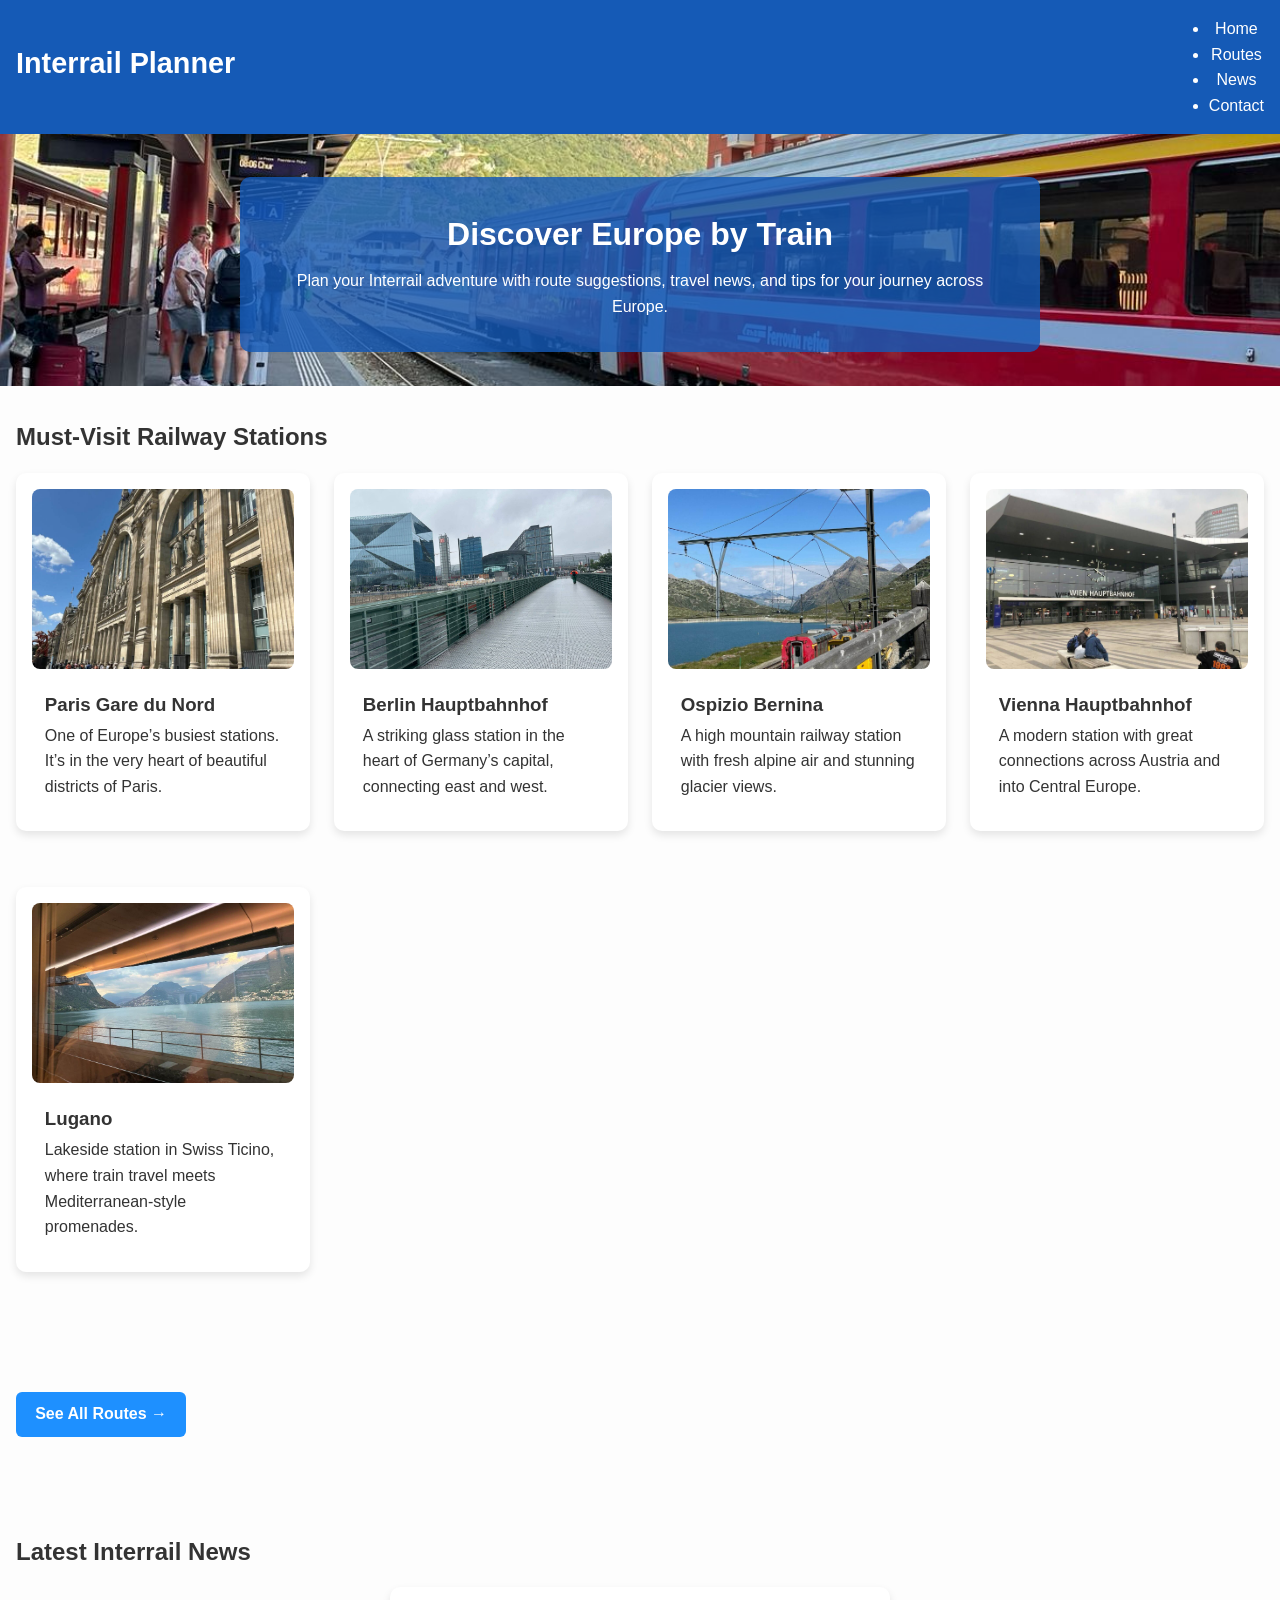
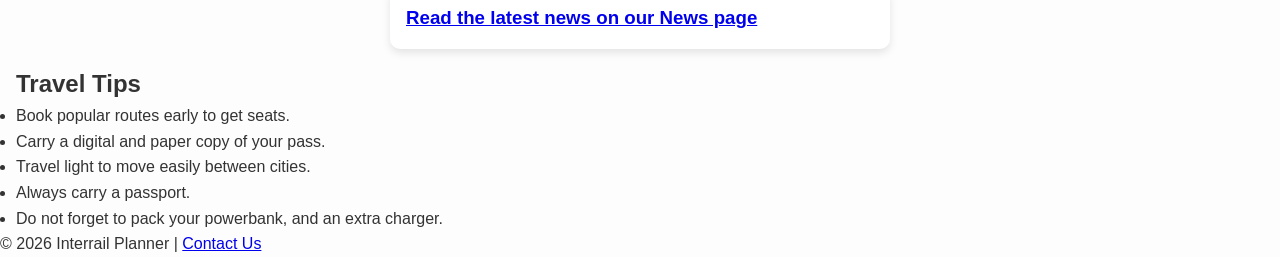
<file: index.html>
<!DOCTYPE html>
<html lang="en">
<head>
  <meta charset="UTF-8">
  <meta name="viewport" content="width=device-width, initial-scale=1.0">
  <title>Interrail Planner - Home</title>
  <meta name="description" content="Plan your European adventure with Interrail Planner. Discover routes, news, and travel tips.">
  <link rel="icon" href="favicon.ico">
  <meta name="theme-color" content="#1e90ff">
  <link rel="stylesheet" href="css/style.css">
</head>
<body>
  <!-- Header -->
  <header>
    <h1>Interrail Planner</h1>
    <button class="nav-toggle" aria-expanded="false" aria-controls="main-nav" aria-label="Open navigation menu">☰</button>
      <!-- nav-toggle button remains as is -->
    <nav id="main-nav" aria-label="Main navigation">
      <ul>
        <li><a href="index.html" aria-current="page">Home</a></li>
        <li><a href="routes.html">Routes</a></li>
        <li><a href="news.html">News</a></li>
        <li><a href="contact.html">Contact</a></li>
      </ul>
    </nav>
  </header>

  <!-- Main content -->
  <main id="main">
    <!-- Hero Section -->
    <section class="hero">
      <img src="images/hero/hero_index.jpeg" alt="European train passing scenic landscape">
      <div class="hero-text">
        <h2>Discover Europe by Train</h2>
        <p>Plan your Interrail adventure with route suggestions, travel news, and tips for your journey across Europe.</p>
      </div>
    </section>

    <!-- Must-Visit Stations Section -->
    <section class="featured-stations">
      <h2>Must-Visit Railway Stations</h2>

      <div class="station-grid">
        <article class="station-card card">
          <figure>
            <img src="images/stations/gare-du-nord.jpeg" alt="Paris Gare du Nord train hall with arched ceiling" loading="lazy">
            
          </figure>
          <h3>Paris Gare du Nord</h3>
          <p>One of Europe’s busiest stations. It’s in the very heart of beautiful districts of Paris.</p>
        </article>

        <article class="station-card card">
          <figure>
            <img src="images/stations/berlin-hauptbahnhof.jpeg" alt="Berlin Hauptbahnhof modern glass facade" loading="lazy">
            
          </figure>
          <h3>Berlin Hauptbahnhof</h3>
          <p>A striking glass station in the heart of Germany’s capital, connecting east and west.</p>
        </article>

        <article class="station-card card">
          <figure>
            <img src="images/stations/ospizio-bernina.jpeg" alt="Ospizio Bernina mountain railway station in the Swiss Alps" loading="lazy">
            
          </figure>
          <h3>Ospizio Bernina</h3>
          <p>A high mountain railway station with fresh alpine air and stunning glacier views.</p>
        </article>

        <article class="station-card card">
          <figure>
            <img src="images/stations/vienna-hauptbahnhof.jpeg" alt="Vienna Hauptbahnhof with modern glass canopy" loading="lazy">
            
          </figure>
          <h3>Vienna Hauptbahnhof</h3>
          <p>A modern station with great connections across Austria and into Central Europe.</p>
        </article>

        <article class="station-card card">
          <figure>
            <img src="images/stations/lugano.jpeg" alt="Lugano train station terraces with lake view" loading="lazy">
            
          </figure>
          <h3>Lugano</h3>
          <p>Lakeside station in Swiss Ticino, where train travel meets Mediterranean-style promenades.</p>
        </article>
      </div>

      <a href="routes.html" class="btn">See All Routes →</a>
    </section>

    <!-- Latest News Section -->
    <section class="latest-news">
      <h2>Latest Interrail News</h2>
      <!-- news cards moved to news.html; homepage links simply lead there -->
      <div class="card">
        <h3><a href="news.html">Read the latest news on our News page</a></h3>
      </div>
    </section>

    <!-- Quick Tips Section -->
    <section class="travel-tips">
      <h2>Travel Tips</h2>
      <ul>
        <li>Book popular routes early to get seats.</li>
        <li>Carry a digital and paper copy of your pass.</li>
        <li>Travel light to move easily between cities.</li>
        <li>Always carry a passport.</li>
        <li>Do not forget to pack your powerbank, and an extra charger.</li>
      </ul>
    </section>
  </main>

  <!-- Footer -->
  <footer>
    <p>© 2026 Interrail Planner | <a href="contact.html" class="footer-link">Contact Us</a></p>
  </footer>

  <!-- Site scripts -->
  <script src="js/news.js"></script>
</body>
</html>
</file>
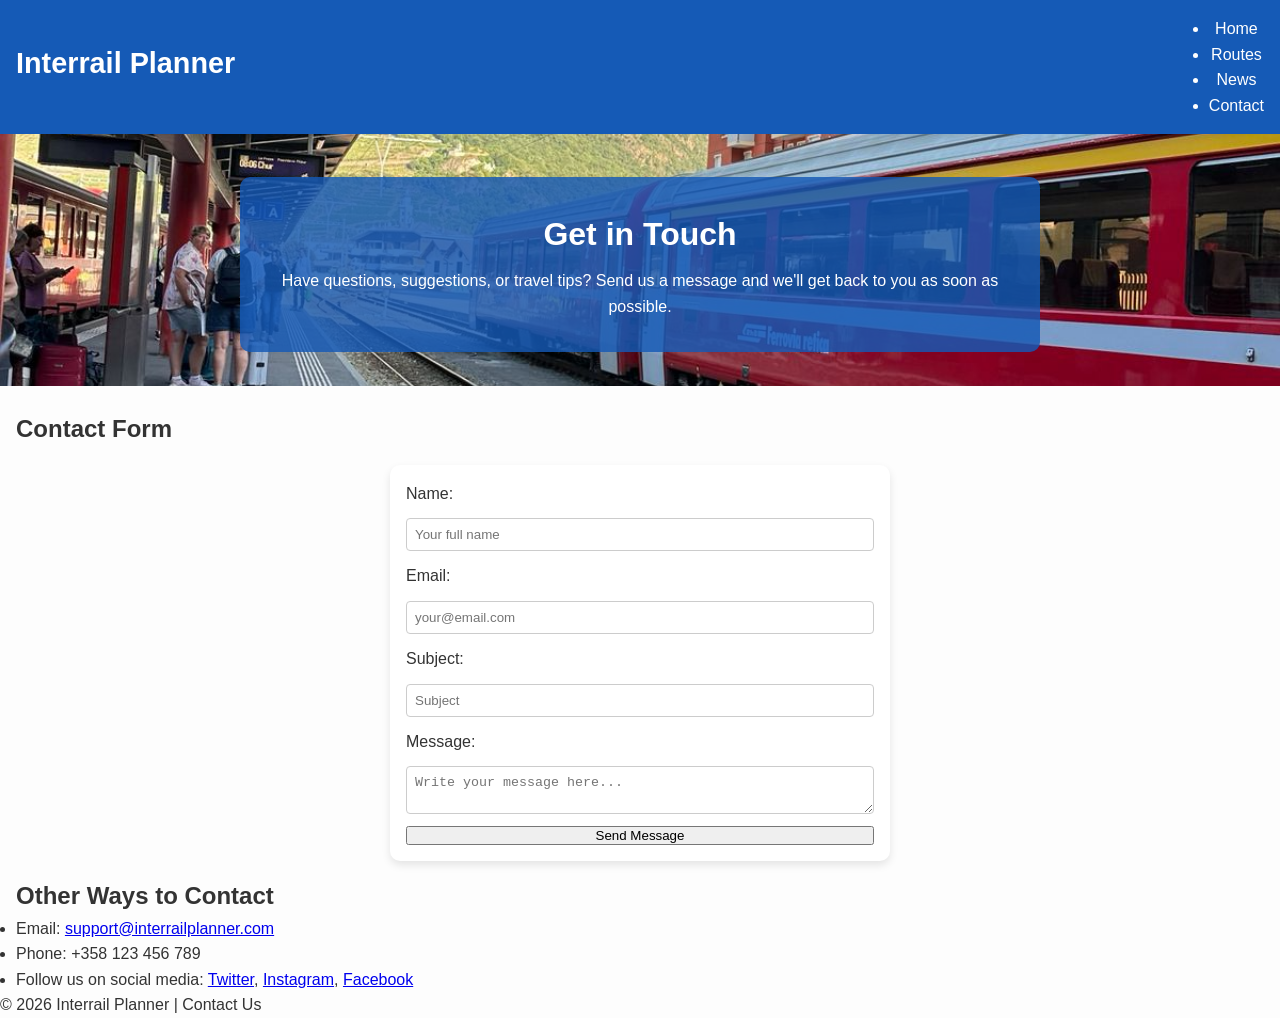
<file: contact.html>
<!DOCTYPE html>
<html lang="en">
<head>
  <meta charset="UTF-8">
  <meta name="viewport" content="width=device-width, initial-scale=1.0">
  <title>Interrail Planner - Contact</title>
  <meta name="description" content="Contact Interrail Planner for questions, feedback, or travel support.">
  <link rel="icon" href="favicon.ico">
  <meta name="theme-color" content="#1e90ff">
  <link rel="stylesheet" href="css/style.css">
</head>
<body>
  <!-- Header -->
  <header>
    <h1>Interrail Planner</h1>
    <button class="nav-toggle" aria-expanded="false" aria-controls="main-nav" aria-label="Open navigation menu">☰</button>
      <!-- nav-toggle button remains as is -->
    <nav id="main-nav" aria-label="Main navigation">
      <ul>
        <li><a href="index.html">Home</a></li>
        <li><a href="routes.html">Routes</a></li>
        <li><a href="news.html">News</a></li>
        <li><a href="contact.html" aria-current="page">Contact</a></li>
      </ul>
    </nav>
  </header>

  <!-- Main content -->
  <main id="main">
    <!-- Hero Section -->
    <section class="hero hero-text-only">
      <img src="images/hero/hero_index.jpeg" alt="European train passing scenic landscape">
      <div class="hero-text">
        <h2>Get in Touch</h2>
        <p>Have questions, suggestions, or travel tips? Send us a message and we'll get back to you as soon as possible.</p>
      </div>
    </section>

    <!-- Contact Form Section -->
    <section>
      <h2>Contact Form</h2>
      <form action="#" method="POST" class="card">
        <label for="name">Name:</label>
        <input type="text" id="name" name="name" placeholder="Your full name" required>

        <label for="email">Email:</label>
        <input type="email" id="email" name="email" placeholder="your@email.com" required>

        <label for="subject">Subject:</label>
        <input type="text" id="subject" name="subject" placeholder="Subject" required>

        <label for="message">Message:</label>
        <textarea id="message" name="message" placeholder="Write your message here..." required></textarea>

        <button type="submit">Send Message</button>
      </form>
    </section>

    <!-- Alternative Contact Info -->
    <section>
      <h2>Other Ways to Contact</h2>
      <ul>
        <li>Email: <a href="mailto:support@interrailplanner.com" class="footer-link">support@interrailplanner.com</a></li>
        <li>Phone: +358 123 456 789</li>
        <li>Follow us on social media:
          <a href="#" class="footer-link">Twitter</a>,
          <a href="#" class="footer-link">Instagram</a>,
          <a href="#" class="footer-link">Facebook</a>
        </li>
      </ul>
    </section>
  </main>

  <!-- Footer -->
  <footer>
    <p>© 2026 Interrail Planner | <span class="footer-link">Contact Us</span></p>
  </footer>

  <!-- Site scripts -->
  <script src="js/news.js"></script>
</body>
</html>
</file>
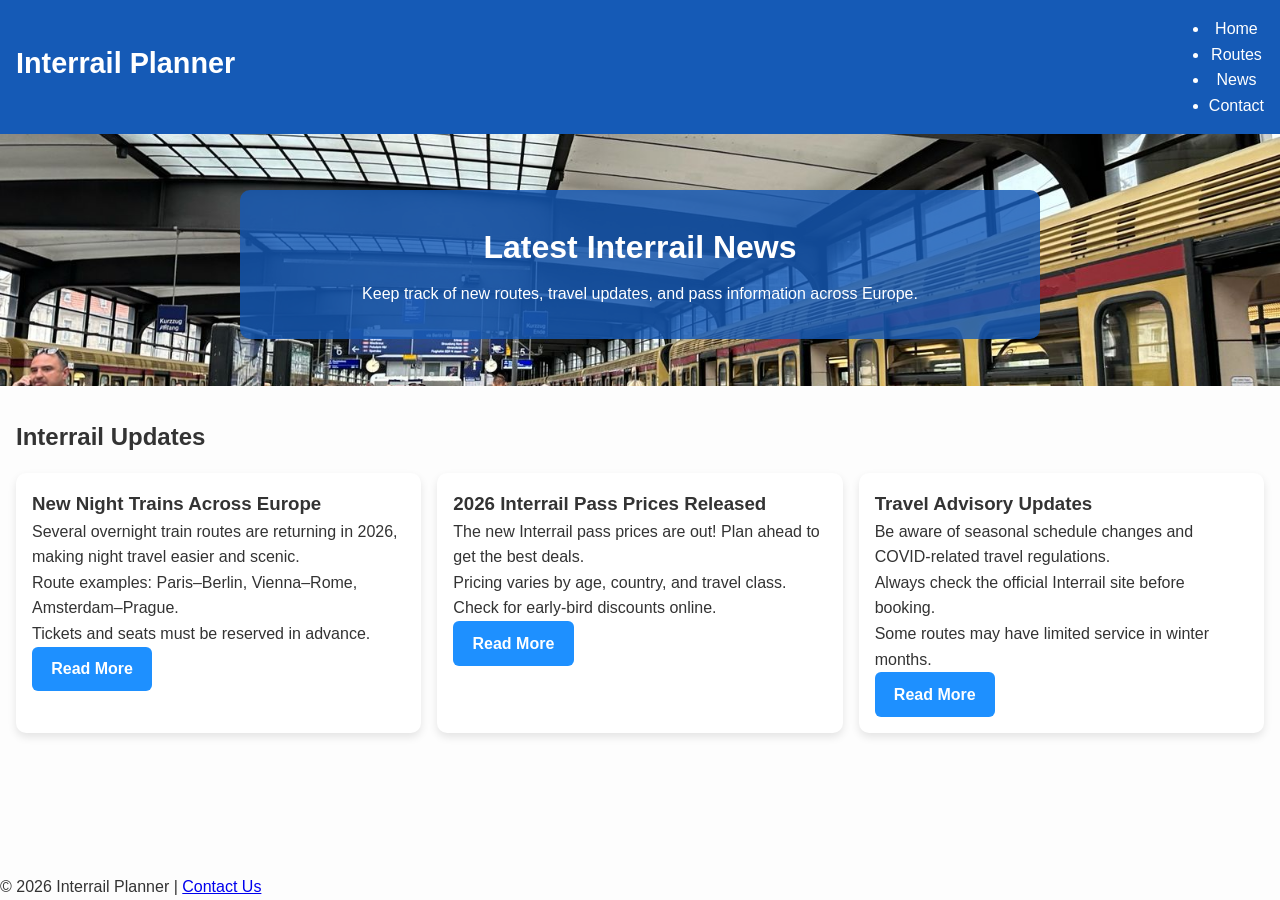
<file: news.html>
<!DOCTYPE html>
<html lang="en">
<head>
  <meta charset="UTF-8">
  <meta name="viewport" content="width=device-width, initial-scale=1.0">
  <title>Interrail Planner - News</title>
  <meta name="description" content="Stay updated with the latest Interrail news, pass updates, new routes, and travel tips.">
  <link rel="icon" href="favicon.ico">
  <meta name="theme-color" content="#1e90ff">
  <link rel="stylesheet" href="css/style.css">
</head>
<body>
  <!-- Header -->
  <header>
    <h1>Interrail Planner</h1>
    <button class="nav-toggle" aria-expanded="false" aria-controls="main-nav" aria-label="Open navigation menu">☰</button>
      <!-- nav-toggle button remains as is -->
    <nav id="main-nav" aria-label="Main navigation">
      <ul>
        <li><a href="index.html">Home</a></li>
        <li><a href="routes.html">Routes</a></li>
        <li><a href="news.html" aria-current="page">News</a></li>
        <li><a href="contact.html">Contact</a></li>
      </ul>
    </nav>
  </header>

  <!-- Main content -->
  <main id="main">
    <!-- Hero Section -->
    <section class="hero">
      <img src="images/news/new_index.jpeg" alt="Interrail train passing European landscape">
      <div class="hero-text">
        <h2>Latest Interrail News</h2>
        <p>Keep track of new routes, travel updates, and pass information across Europe.</p>
      </div>
    </section>

    <!-- News Articles -->
    <section class="latest-news">
      <h2>Interrail Updates</h2>
      <div class="card-grid">
        <div class="card calendar-day">
          <h3>New Night Trains Across Europe</h3>
          <p>Several overnight train routes are returning in 2026, making night travel easier and scenic.</p>
          
          <div id="news1-details" class="events hidden" aria-hidden="true">
            <p>Route examples: Paris–Berlin, Vienna–Rome, Amsterdam–Prague.</p>
            <p>Tickets and seats must be reserved in advance.</p>
          </div>
          <a href="https://www.interrail.eu/en/blog" target="_blank" rel="noopener noreferrer" class="btn">Read More</a>
        </div>
        <div class="card calendar-day">
          <h3>2026 Interrail Pass Prices Released</h3>
          <p>The new Interrail pass prices are out! Plan ahead to get the best deals.</p>
          
          <div id="news2-details" class="events hidden" aria-hidden="true">
            <p>Pricing varies by age, country, and travel class.</p>
            <p>Check for early-bird discounts online.</p>
          </div>
          <a href="https://www.interrail.eu/en/blog" target="_blank" rel="noopener noreferrer" class="btn">Read More</a>
        </div>
        <div class="card calendar-day">
          <h3>Travel Advisory Updates</h3>
          <p>Be aware of seasonal schedule changes and COVID-related travel regulations.</p>
          
          <div id="news3-details" class="events hidden" aria-hidden="true">
            <p>Always check the official Interrail site before booking.</p>
            <p>Some routes may have limited service in winter months.</p>
          </div>
          <a href="https://www.interrail.eu/en/blog" target="_blank" rel="noopener noreferrer" class="btn">Read More</a>
        </div>
      </div>

    </section>
  </main>

  <!-- Footer -->
  <footer>
    <p>© 2026 Interrail Planner | <a href="contact.html" class="footer-link">Contact Us</a></p>
  </footer>

  <!-- JS for expandable news -->
  <script src="js/news.js"></script>
</body>
</html>
</file>
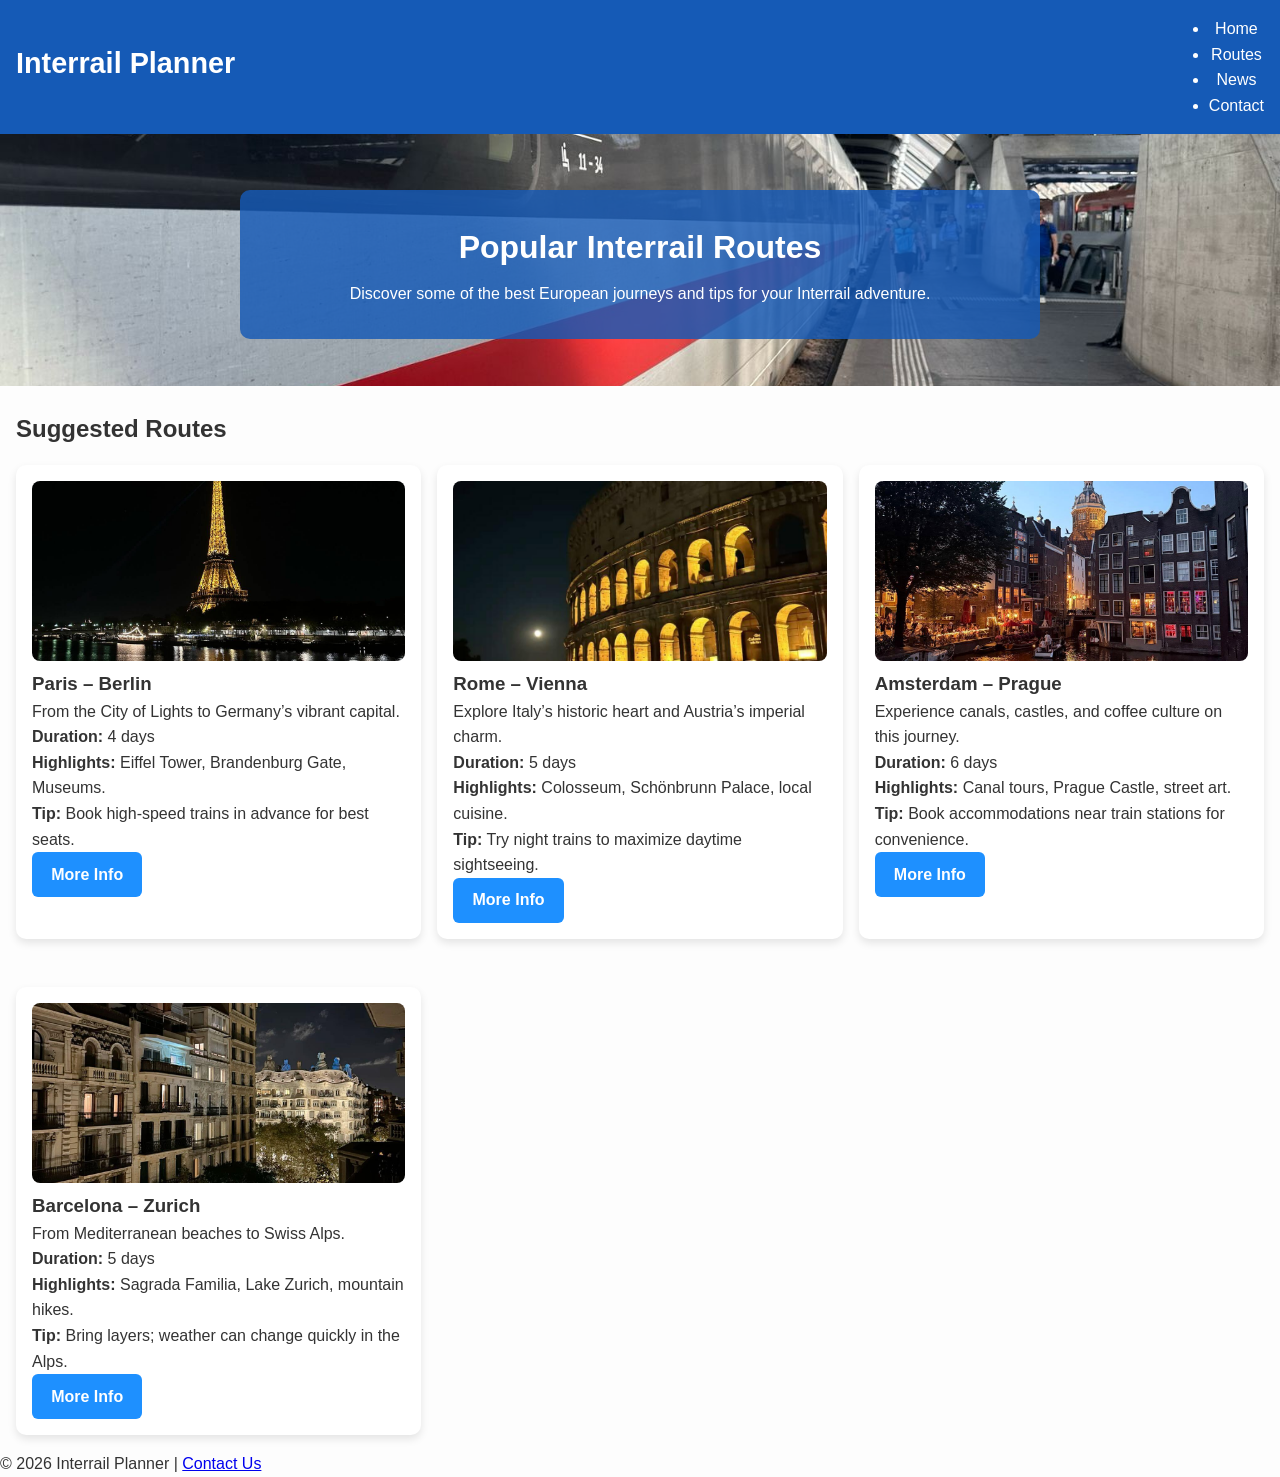
<file: routes.html>
<!DOCTYPE html>
<html lang="en">
<head>
  <meta charset="UTF-8">
  <meta name="viewport" content="width=device-width, initial-scale=1.0">
  <title>Interrail Planner - Routes</title>
  <meta name="description" content="Explore popular Interrail routes across Europe with detailed tips and maps.">
  <link rel="icon" href="favicon.ico">
  <meta name="theme-color" content="#1e90ff">
  <link rel="stylesheet" href="css/style.css">
</head>
<body>
  <!-- Header -->
  <header>
    <h1>Interrail Planner</h1>
    <button class="nav-toggle" aria-expanded="false" aria-controls="main-nav" aria-label="Open navigation menu">☰</button>
      <!-- nav-toggle button remains as is -->
    <nav id="main-nav" aria-label="Main navigation">
      <ul>
        <li><a href="index.html">Home</a></li>
        <li><a href="routes.html" aria-current="page">Routes</a></li>
        <li><a href="news.html">News</a></li>
        <li><a href="contact.html">Contact</a></li>
      </ul>
    </nav>
  </header>

  <!-- Main content -->
  <main id="main">
    <!-- Hero Section -->
    <section class="hero">
      <img src="images/routes/routephoto_index.jpeg" alt="Interrail train crossing European landscape">
      <div class="hero-text">
        <h2>Popular Interrail Routes</h2>
        <p>Discover some of the best European journeys and tips for your Interrail adventure.</p>
      </div>
    </section>

    <!-- Route Cards -->
    <section class="route-cards">
      <h2>Suggested Routes</h2>
      <div class="card-grid">
        <div class="card calendar-day">
          <img src="images/routes/paris-berlin.jpeg" alt="Paris to Berlin route illustration" loading="lazy">
          <h3>Paris – Berlin</h3>
          <p>From the City of Lights to Germany’s vibrant capital.</p>
          
          <div id="route1-details" class="events hidden" aria-hidden="true">
            <p><strong>Duration:</strong> 4 days</p>
            <p><strong>Highlights:</strong> Eiffel Tower, Brandenburg Gate, Museums.</p>
            <p><strong>Tip:</strong> Book high-speed trains in advance for best seats.</p>
          </div>
          <a href="https://www.interrail.eu/en/blog" target="_blank" rel="noopener noreferrer" class="btn">More Info</a>
        </div>
        <div class="card calendar-day">
          <img src="images/routes/rome-vienna.jpeg" alt="Rome to Vienna route illustration" loading="lazy">
          <h3>Rome – Vienna</h3>
          <p>Explore Italy’s historic heart and Austria’s imperial charm.</p>
          
          <div id="route2-details" class="events hidden" aria-hidden="true">
            <p><strong>Duration:</strong> 5 days</p>
            <p><strong>Highlights:</strong> Colosseum, Schönbrunn Palace, local cuisine.</p>
            <p><strong>Tip:</strong> Try night trains to maximize daytime sightseeing.</p>
          </div>
          <a href="https://www.interrail.eu/en/blog" target="_blank" rel="noopener noreferrer" class="btn">More Info</a>
        </div>
        <div class="card calendar-day">
          <img src="images/routes/amsterdam-prague.jpeg" alt="Amsterdam to Prague route illustration" loading="lazy">
          <h3>Amsterdam – Prague</h3>
          <p>Experience canals, castles, and coffee culture on this journey.</p>
          
          <div id="route3-details" class="events hidden" aria-hidden="true">
            <p><strong>Duration:</strong> 6 days</p>
            <p><strong>Highlights:</strong> Canal tours, Prague Castle, street art.</p>
            <p><strong>Tip:</strong> Book accommodations near train stations for convenience.</p>
          </div>
          <a href="https://www.interrail.eu/en/blog" target="_blank" rel="noopener noreferrer" class="btn">More Info</a>
        </div>
        <div class="card calendar-day">
          <img src="images/routes/barcelona-zurich.jpeg" alt="Barcelona to Zurich route illustration" loading="lazy">
          <h3>Barcelona – Zurich</h3>
          <p>From Mediterranean beaches to Swiss Alps.</p>
          
          <div id="route4-details" class="events hidden" aria-hidden="true">
            <p><strong>Duration:</strong> 5 days</p>
            <p><strong>Highlights:</strong> Sagrada Familia, Lake Zurich, mountain hikes.</p>
            <p><strong>Tip:</strong> Bring layers; weather can change quickly in the Alps.</p>
          </div>
          <a href="https://www.interrail.eu/en/blog" target="_blank" rel="noopener noreferrer" class="btn">More Info</a>
        </div>
      </div>


    </section>
  </main>

  <!-- Footer -->
  <footer>
    <p>© 2026 Interrail Planner | <a href="contact.html" class="footer-link">Contact Us</a></p>
  </footer>

  <!-- JS for expandable route details -->
  <script src="js/news.js"></script>
</body>
</html>
</file>
<file: css/style.css>
/* ===============================
GLOBAL RESET
=============================== */

* {
  margin: 0;
  padding: 0;
  box-sizing: border-box;
}


html {
  font-family: Arial, sans-serif;
  font-size: 16px;
  scroll-behavior: smooth;
}

body {
  display: flex;
  flex-direction: column;
  min-height: 100vh;
  line-height: 1.6;
  color: #333;
  background: #fdfdfd;
}

main {
  flex: 1;
  padding: 0 1rem;
}

img {
  max-width: 100%;
  display: block;
}

/* ===============================
HEADER
=============================== */

header {
  background: #155ab6;
  color: white;
  padding: 1rem;
  display: flex;
  flex-direction: column;
  align-items: center;
  text-align: center;
  position: relative;
}

@media (min-width: 768px) {
  .nav-toggle {
    display: none !important;
  }
}


header h1 {
  font-size: 1.8rem;
  margin-bottom: .5rem;
  display: grid;
  gap: 1.5rem;
  grid-template-columns: 1fr;
  display: flex;
  gap: 1rem;
  flex-wrap: wrap;
  justify-content: center;
}

@media (max-width: 767px) {
  nav#main-nav {
    display: none;
    flex-direction: column;
    background: #155ab6;
    position: absolute;
    top: 100%;
    left: 0;
    width: 100%;
    z-index: 10;
    padding-bottom: 1rem;
  }
  nav#main-nav.open {
    display: flex;
  }
}


nav a {
  color: white !important;
  text-decoration: none !important;
}
nav a:visited,
nav a:hover,
nav a:active,
nav a:focus {
  color: white !important;
  text-decoration: underline;
  text-decoration: none;
  font-weight: bold;
  padding: .4rem .8rem;
  border-radius: 4px;
  transition: background .3s;
}
nav a:hover,
nav a:focus {
  background: #0f70d0;
}


/* ===============================
BURGER MENU (mobile only)
=============================== */

.nav-toggle {
  display: block;
  background: none;
  border: none;
  color: white;
  font-size: 2rem;
  cursor: pointer;
  margin: 0.5rem 0 0.5rem auto;
  z-index: 20;
}

@media (min-width:768px) {
  .burger, .nav-toggle {
    display: none !important;
  }
}


/* ===============================
HERO SECTION
=============================== */

.hero {
  position: relative;
  display: grid;
  place-items: center;
  text-align: center;
  color: white;
  overflow: hidden;
  min-height: 28vh;
  margin-bottom: 1.5rem;
  width: 100vw;
  max-width: 100vw;
  margin-left: 50%;
  transform: translateX(-50%);
  padding: 0;
}

.hero img {
  position: absolute;
  inset: 0;
  width: 100%;
  height: 100%;
  object-fit: cover;
  border-radius: 0;
}

.hero-text {
  position: relative;
  background: rgba(21, 90, 182, 0.75);
  padding: 1rem 1.2rem;
  margin-top: 0.5rem;
  border-radius: 10px;
  width: 90%;
  max-width: 800px;
}

.hero h2 {
  font-size: 1.6rem;
  margin-bottom: .5rem;
}

.hero p {
  font-size: 1rem;
}


/* ===============================
CARDS
=============================== */

.card {
  background: white;
  border-radius: 10px;
  box-shadow: 0 4px 8px rgba(0,0,0,0.1);
  margin: 1rem auto;
  padding: 1rem;
  max-width: 500px;
  transition: transform .3s;
}

.card:hover {
  transform: translateY(-5px);
}

.card img {
  width: 100%;
  height: 180px;
  object-fit: cover;
  border-radius: 8px;
  margin-bottom: .5rem;
}


/* ===============================
CARD GRIDS (routes/news)
=============================== */

.card-grid {
  display: grid;
  gap: 1rem;
  grid-template-columns: 1fr; /* mobile first */
}

@media (min-width:768px) {
  .card-grid {
    grid-template-columns: repeat(2, 1fr);
  }
}

@media (min-width:1100px) {
  .card-grid {
    grid-template-columns: repeat(3, 1fr);
  }
}


/* ===============================
BUTTONS
=============================== */

.btn {
  display: inline-block;
  background: #1e90ff;
  color: white;
  padding: .6rem 1.2rem;
  border-radius: 6px;
  text-decoration: none;
  font-weight: bold;
}

.btn:hover,
.btn:focus {
  background: #0f70d0;
}


/* ===============================
MUST VISIT STATIONS
=============================== */

.featured-stations {
  margin-top: 2rem;
}

.featured-stations .btn {
  margin-top: 2.5rem;
  margin-bottom: 4rem;
}

.latest-news {
  margin-top: 2rem;
}

.station-grid {
  display: grid;
  gap: 1.5rem;
  grid-template-columns: 1fr;
  margin-bottom: 4rem;
}

.station-card {
  background: white;
  border-radius: 10px;
  box-shadow: 0 4px 8px rgba(0,0,0,0.1);
  overflow: hidden;
  transition: transform .3s, box-shadow .3s;
}

.station-card:hover {
  transform: translateY(-5px);
  box-shadow: 0 10px 20px rgba(0,0,0,0.15);
}

.station-card img {
  width: 100%;
  height: 180px;
  object-fit: cover;
}

.station-card h3 {
  padding: .8rem .8rem .2rem .8rem;
}

.station-card p {
  padding: 0 .8rem 1rem .8rem;
}

@media (min-width:768px) {
  .station-grid {
    grid-template-columns: repeat(2, 1fr);
  }
}

@media (min-width:1100px) {
  .station-grid {
    grid-template-columns: repeat(4, 1fr);
  }
}


/* ===============================
FORMS
=============================== */

form.card {
  display: flex;
  flex-direction: column;
  gap: .75rem;
}

input,
textarea {
  padding: .5rem;
  border: 1px solid #ccc;
  border-radius: 4px;
}

input:focus,
textarea:focus {
  outline: 2px solid #1e90ff;
}


/* ===============================
FOOTER
=============================== */

  background: #155ab6;
  color: white;
  text-align: center;
  padding: 1rem;
  margin-top: 2rem;
}


/* ===============================
ACCESSIBILITY
=============================== */

  position: absolute;
  left: -999px;
  top: 0;
  background: #155ab6;
  color: white;
  padding: .5rem 1rem;
}

.skip-link:focus {
  left: 0;
}


/* ===============================
RESPONSIVE (mobile first)
=============================== */

@media (min-width:600px) {
  header {
    flex-direction: row;
    justify-content: space-between;
  }

  .hero-text {
    padding: 2rem;
    background: rgba(21, 90, 182, 0.82);
  }

  .hero h2 {
    font-size: 2rem;
  }
}
</file>
